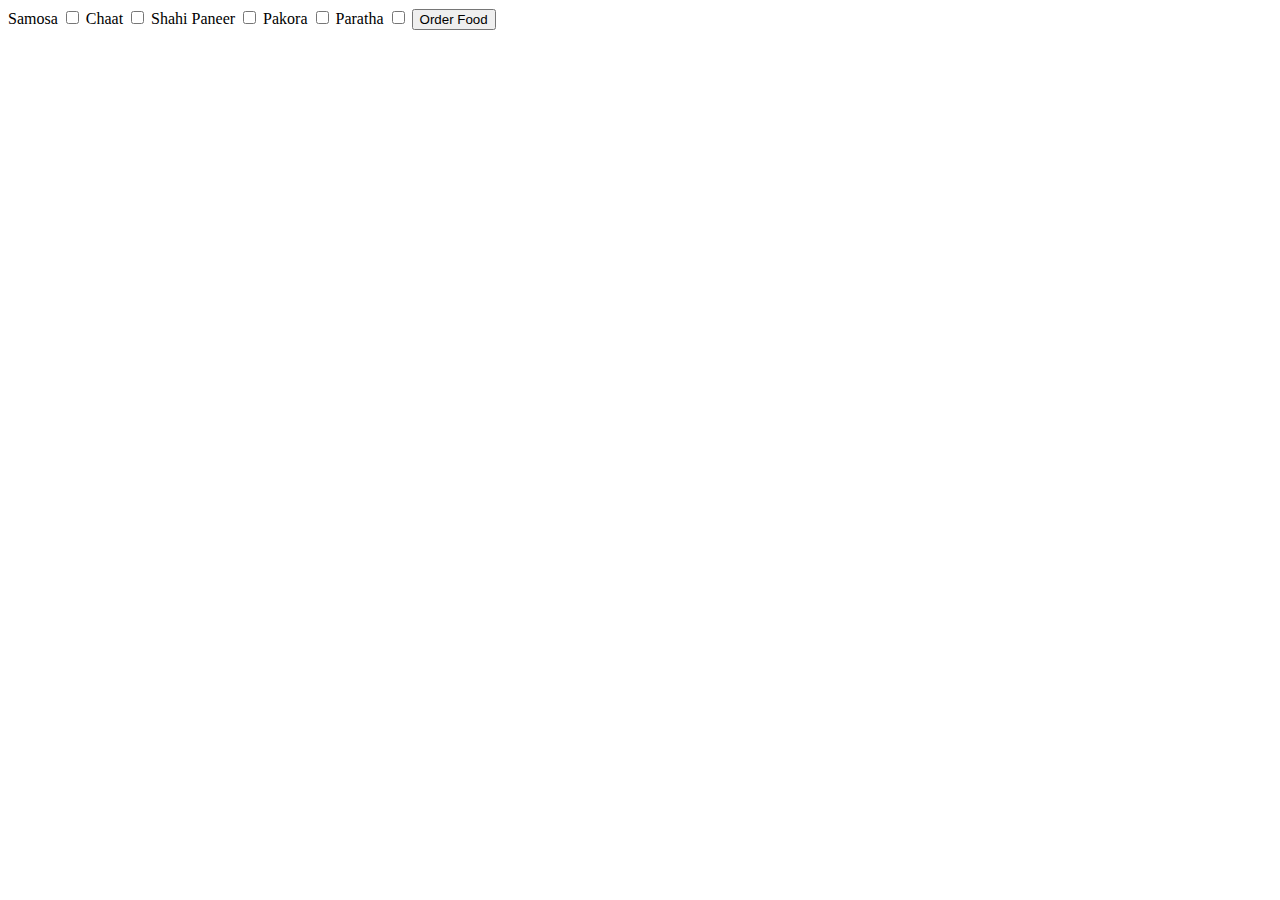
<file: index.html>
<!DOCTYPE html>
<html lang="en">
<head>
    <meta charset="UTF-8">
    <meta chaname="viewport" content="width=device-width, initial-scale=1.0">
    <title>promise-Virtual McDonald's</title>
</head>
<body>
    <label> Samosa </label>
    <input type="checkbox">

    <label> Chaat </label>
    <input type="checkbox">

    <label> Shahi Paneer </label>
    <input type="checkbox">

    <label> Pakora </label>
    <input type="checkbox">

    <label> Paratha </label>
    <input type="checkbox">

    <button onclick="clicked()" >Order Food</button>
</body>
</html>
</file>
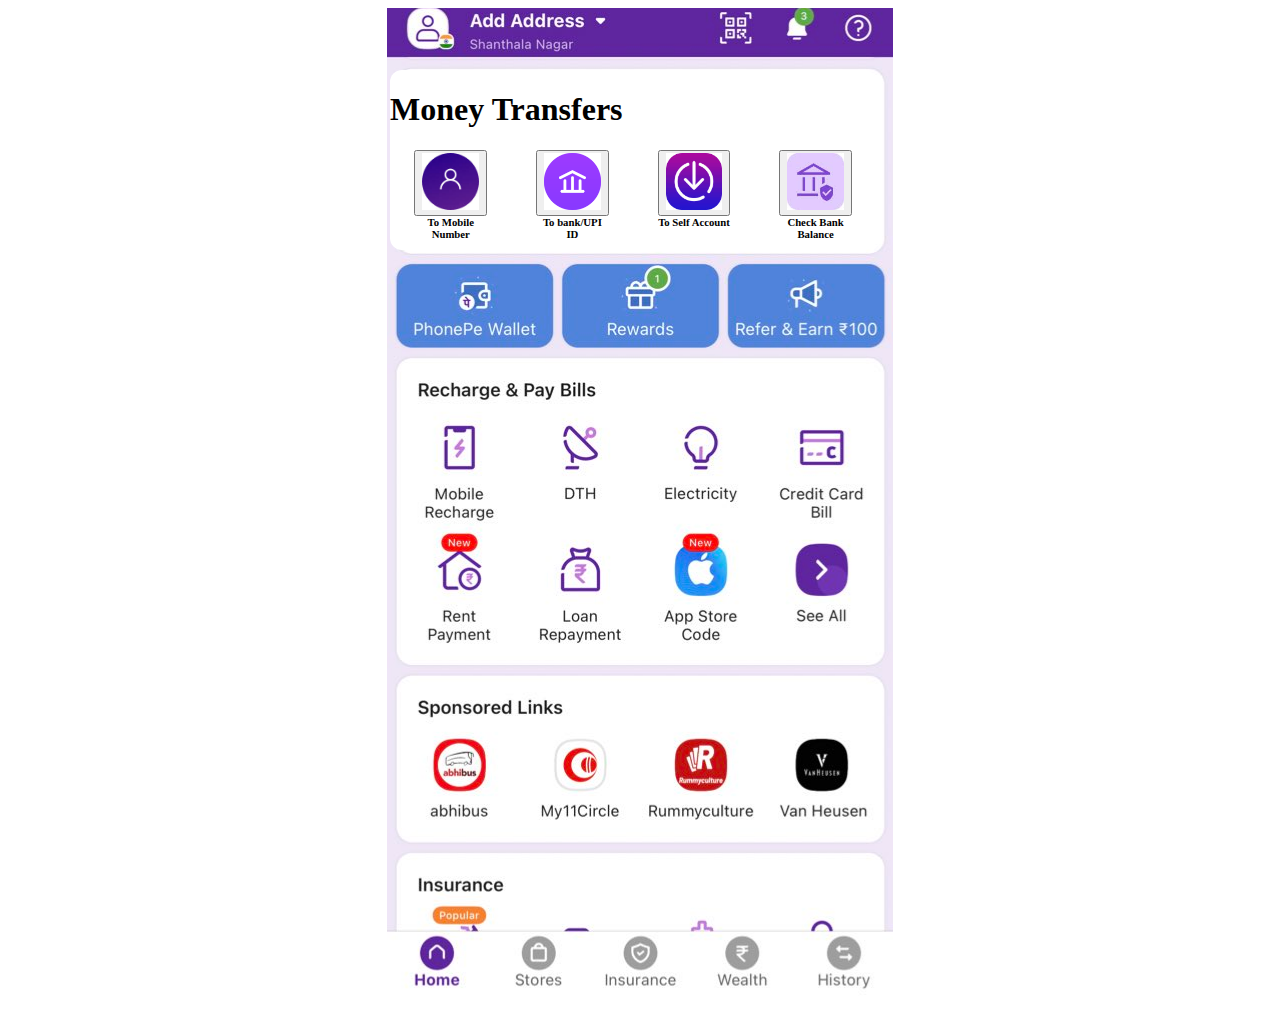
<file: PHONEPE/index.html>
<!DOCTYPE html>
<html lang="en">

<head>
    <meta charset="UTF-8">
    <meta name="viewport" content="width=device-width, initial-scale=1.0">
    <title>phone pe</title>
</head>
<link rel="stylesheet" href="./index.css">

<body>
    
    <div id="container">
        <div>
        <span id="sendmoney"></span>
           
            <h1>Money Transfers</h1>
            <div>
                <div>
                    <button id="tomobile"><img src="./to mobile.jpeg" alt=""></button>
                    <h6>To Mobile Number</h6>
                </div>

                <div><button id="tobank"><img src="./to bank ac.png" alt=""></button>
                <h6>To bank/UPI ID</h6>
                </div>

                <div><button id="to self"><img src="./to self.jpeg" alt=""></button>
                <h6>To Self Account</h6>
            </div>

                <div><button id="chackbalance"><img src="./bank ac.jpeg" alt=""></button>
                    <h6>Check Bank Balance</h6>
                </div>
                
            </div>
        </div>
       
    </div>
   <!-- <input type="text" placeholder=""> -->
</body>
<script src="./phone pe.js"></script>

</html>
</file>
<file: PHONEPE/index.css>
#container {
    background-image: url(./image/phone\ pe\ interfas.jpg);
    width: 40%;
    background-position: center center;
    background-repeat: no-repeat;
    /* background-size: 500px 1000px; */
    height: 1000px;
    margin: auto;
}

#container>div {
    background-color: white;
    width: 38%;
    height: 180px;
    margin: auto;
    border-radius: 12px;
    position: absolute;
    justify-content: center;
    top: 70px;
    left: 390px;
}

#container>div>div {
    margin: auto;
    /* height: 100px; */
    /* border-radius: 12px; */
    display: flex;
    justify-content: space-around;
    /* align-items: center; */
}

#container>div>div>div {
    width: 15%;

}

#container>div>div>div>button>img {
    width: 100%;
    border: none;
    cursor: pointer;
}

#container>div>div>div>h6 {
    padding: 0px;
    margin: 0px;
    text-align: center;
}
#sendmoney{
   
}
.salectcontect{
    height: 600px;
    width: 38%;
    margin: auto;
    background-color:white;
    color: rgb(16, 16, 16);
    border: solid 2px rgb(11, 11, 240);
     position: fixed;  
    top: 8px;
    text-align: center;
   /* display: grid; */
    /* flex-direction: column; */
  
}
.bgblue{
    height: 50px;
    width: 100%;
    background-color: rgb(66, 9, 128);
    color: white;
    margin: 0px;
    display: block;
}

.inputtext{
    /* text-align: center; */
    height: 30px;
    width: 80%;
    background-color:whitesmoke;
    color:black;
    margin: auto;
    margin-top: 30px;
    display: block;
    padding-left: 20px;
    /* border: solid 2px red; */
    border-radius: 22px;
}
.paybtn{
    height: 30px;
    width: 40%;
    background-color:rgb(101, 9, 147);
    color:white;
    margin: auto;
    margin-top: 30px;
    display: block;
    /* padding-left: 20px; */
    /* border: solid 2px red; */
    border-radius: 22px;
    cursor: pointer;
}
.upibtn{
    margin-top: 20px;
    margin-left: 20px;
}
.paymentsuccess{
    background-color: green;
    color: white;
    text-align: center;
    height: 400px;
    /* position: fixed; */
    position: absolute;
    top: 0px;
    left: -7px;
    width: 103%;
    align-items: center;
    font-size: 30px;
    padding-top: 100px;
}
</file>
